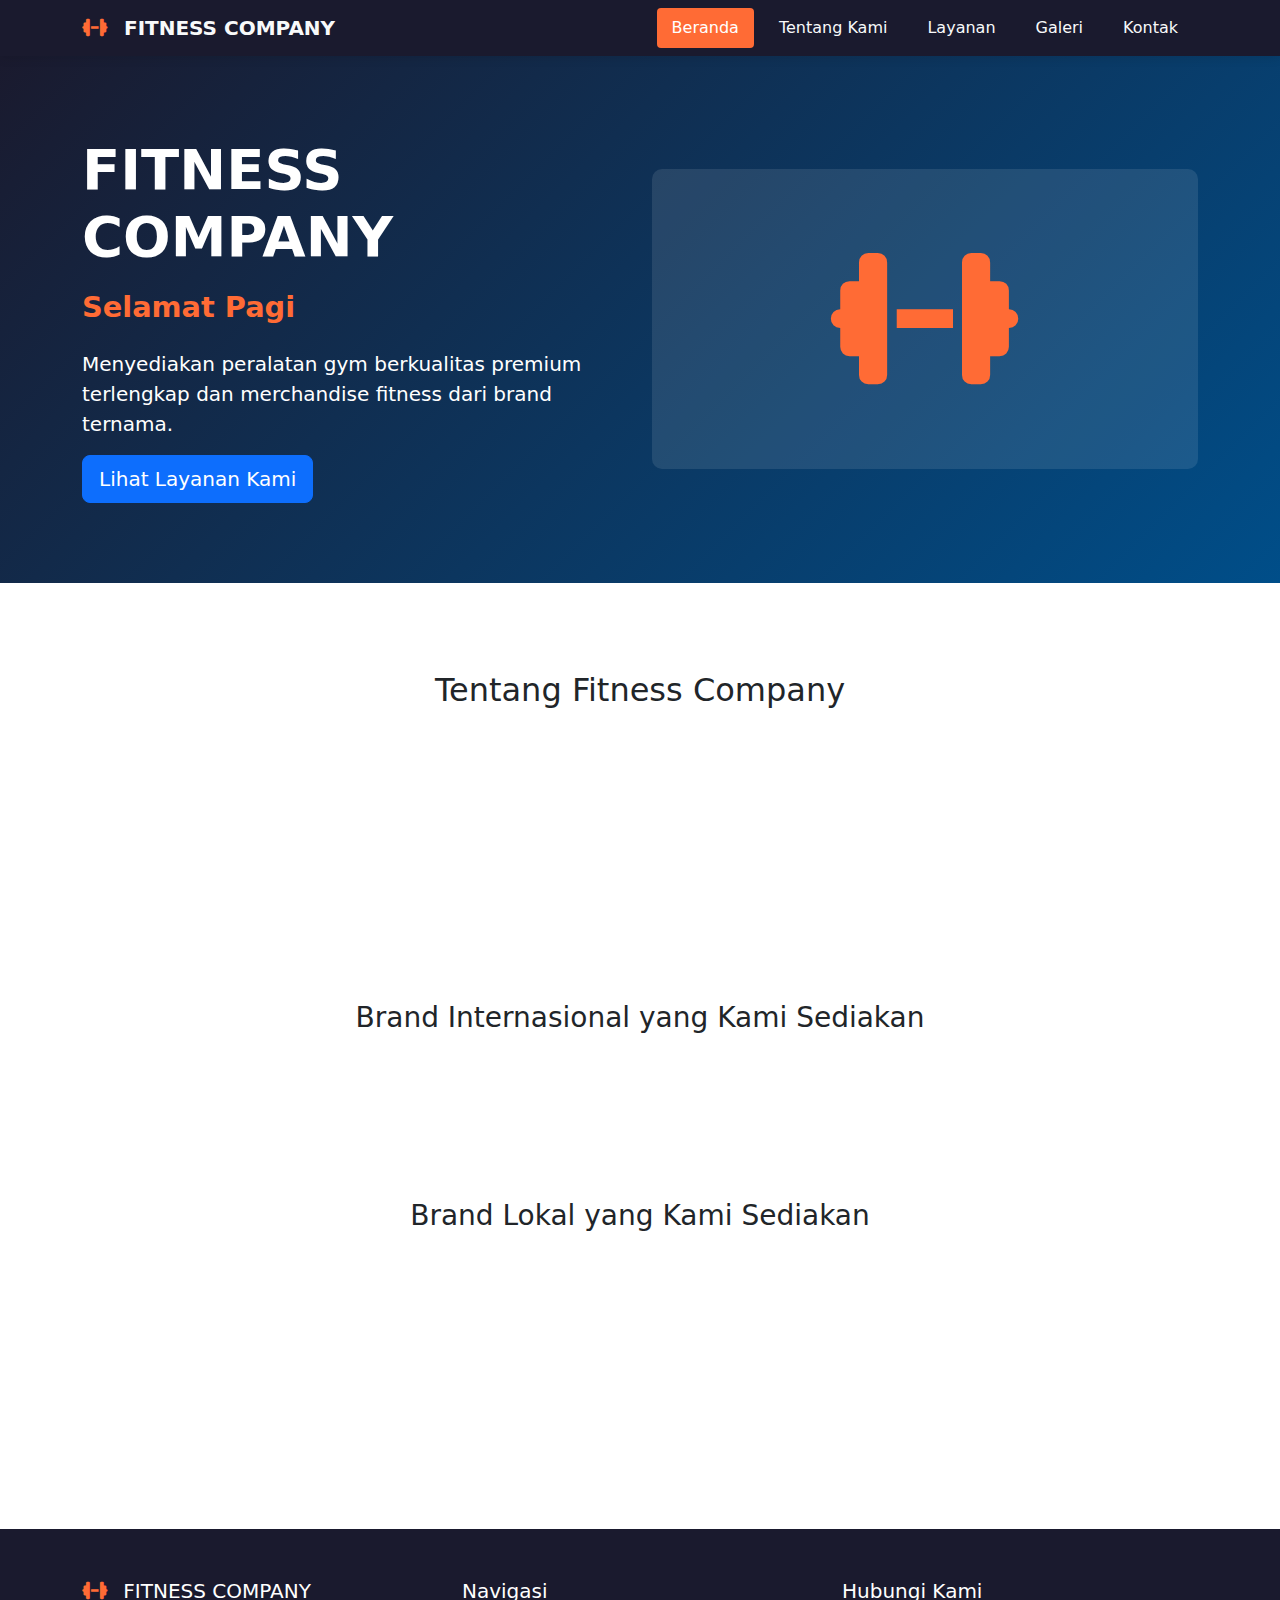
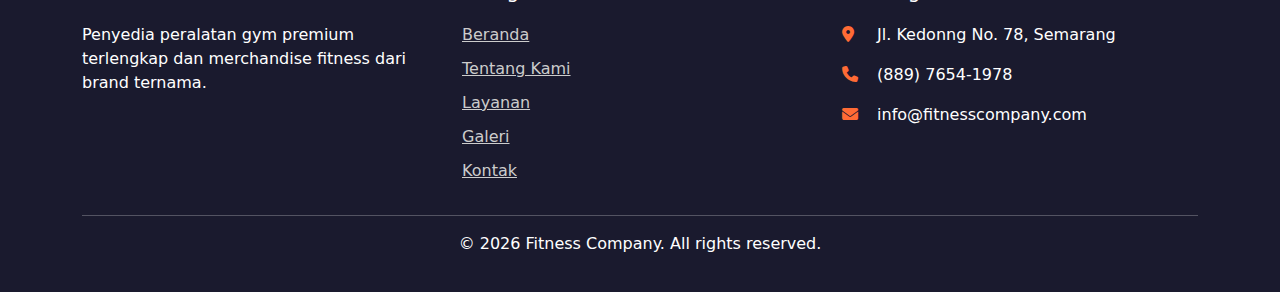
<file: index.html>
<!DOCTYPE html>
<html lang="id">
<head>
    <meta charset="UTF-8">
    <meta name="viewport" content="width=device-width, initial-scale=1.0">
    <title>Fitness Company - Home</title>
    <link rel="stylesheet" href="style.css">
    <link rel="stylesheet" href="responsive.css">
    <link rel="stylesheet" href="https://cdnjs.cloudflare.com/ajax/libs/font-awesome/6.4.0/css/all.min.css">
    <link href="https://cdn.jsdelivr.net/npm/bootstrap@5.3.0/dist/css/bootstrap.min.css" rel="stylesheet">
</head>
<body>
    <!-- Header & Navigation -->
    <header>
        <nav class="navbar navbar-expand-lg navbar-dark">
            <div class="container">
                <a class="navbar-brand" href="index.html">
                    <i class="fas fa-dumbbell"></i> FITNESS COMPANY
                </a>
                <button class="navbar-toggler" type="button" data-bs-tgle="collapse" data-bs-target="#navbarNav">
                    <span class="navbar-toggler-icon"></span>
                </button>
                <div class="collapse navbar-collapse" id="navbarNav">
                    <ul class="navbar-nav ms-auto">
                        <li class="nav-item">
                            <a class="nav-link active" href="index.html">Beranda</a>
                        </li>
                        <li class="nav-item">
                            <a class="nav-link" href="about.html">Tentang Kami</a>
                        </li>
                        <li class="nav-item">
                            <a class="nav-link" href="services.html">Layanan</a>
                        </li>
                        <li class="nav-item">
                            <a class="nav-link" href="gallery.html">Galeri</a>
                        </li>
                        <li class="nav-item">
                            <a class="nav-link" href="contact.html">Kontak</a>
                        </li>
                    </ul>
                </div>
            </div>
        </nav>
    </header>

    <!-- Hero Section -->
    <section class="hero">
        <div class="container">
            <div class="row align-items-center">
                <div class="col-lg-6">
                    <h1 class="display-4 fw-bold">FITNESS COMPANY</h1>
                    <h2 id="greeting" class="mb-4">Selamat Datang</h2>
                    <p class="lead">Menyediakan peralatan gym berkualitas premium terlengkap dan merchandise fitness dari brand ternama.</p>
                    <a href="services.html" class="btn btn-primary btn-lg">Lihat Layanan Kami</a>
                </div>
                <div class="col-lg-6">
                    <div class="hero-image">
                        <i class="fas fa-dumbbell"></i>
                    </div>
                </div>
            </div>
        </div>
    </section>

    <!-- Main Content -->
    <main class="container my-5">
        <section class="intro-section">
            <h2 class="text-center mb-5">Tentang Fitness Company</h2>
            <div class="row">
                <div class="col-md-6">
                    <div class="card mb-4">
                        <div class="card-body">
                            <h3 class="card-title"><i class="fas fa-cogs"></i> Peralatan Gym Lengkap</h3>
                            <p class="card-text">Fitness Company adalah perusahaan fitness yang menyediakan alat-alat gym proper dengan kualitas premium dan lengkap, mulai dari machine, dumbell up to 120kg, treadmill, stair climber, stationary bike/spinning bike, dan masih banyak lagi.</p>
                        </div>
                    </div>
                </div>
                <div class="col-md-6">
                    <div class="card mb-4">
                        <div class="card-body">
                            <h3 class="card-title"><i class="fas fa-tshirt"></i> Merchandise Gym Premium</h3>
                            <p class="card-text">Di Fitness Company juga tersedia merch gym, seperti compression shirt/short, t-shirt, hoodie, beberapa sepatu, dan beberapa keperluan fashion gym lainnya. Semua produk kami berasal dari brand ternama.</p>
                        </div>
                    </div>
                </div>
            </div>
        </section>

        <!-- Brands Section -->
        <section class="brands-section my-5">
            <h3 class="text-center mb-4">Brand Internasional yang Kami Sediakan</h3>
            <div class="row text-center">
                <div class="col-md-4 mb-3">
                    <div class="brand-card">
                        <h4>Gym Shark</h4>
                    </div>
                </div>
                <div class="col-md-4 mb-3">
                    <div class="brand-card">
                        <h4>Breath Divinity</h4>
                    </div>
                </div>
                <div class="col-md-4 mb-3">
                    <div class="brand-card">
                        <h4>Youngla</h4>
                    </div>
                </div>
            </div>
            
            <h3 class="text-center mb-4 mt-5">Brand Lokal yang Kami Sediakan</h3>
            <div class="row text-center">
                <div class="col-md-3 col-6 mb-3">
                    <div class="brand-card local">
                        <h5>Whittaker</h5>
                    </div>
                </div>
                <div class="col-md-3 col-6 mb-3">
                    <div class="brand-card local">
                        <h5>Lockerwear</h5>
                    </div>
                </div>
                <div class="col-md-3 col-6 mb-3">
                    <div class="brand-card local">
                        <h5>Flexzone</h5>
                    </div>
                </div>
                <div class="col-md-3 col-6 mb-3">
                    <div class="brand-card local">
                        <h5>Neveres</h5>
                    </div>
                </div>
                <div class="col-md-3 col-6 mb-3">
                    <div class="brand-card local">
                        <h5>Duraking</h5>
                    </div>
                </div>
            </div>
        </section>
    </main>

    <!-- Footer -->
    <footer class="footer mt-auto">
        <div class="container">
            <div class="row">
                <div class="col-md-4">
                    <h5><i class="fas fa-dumbbell"></i> FITNESS COMPANY</h5>
                    <p>Penyedia peralatan gym premium terlengkap dan merchandise fitness dari brand ternama.</p>
                </div>
                <div class="col-md-4">
                    <h5>Navigasi</h5>
                    <ul class="footer-nav">
                        <li><a href="index.html">Beranda</a></li>
                        <li><a href="about.html">Tentang Kami</a></li>
                        <li><a href="services.html">Layanan</a></li>
                        <li><a href="gallery.html">Galeri</a></li>
                        <li><a href="contact.html">Kontak</a></li>
                    </ul>
                </div>
                <div class="col-md-4">
                    <h5>Hubungi Kami</h5>
                    <p><i class="fas fa-map-marker-alt"></i> Jl. Kedonng No. 78, Semarang</p>
                    <p><i class="fas fa-phone"></i> (889) 7654-1978</p>
                    <p><i class="fas fa-envelope"></i> info@fitnesscompany.com</p>
                </div>
            </div>
            <hr>
            <div class="text-center">
                <p>&copy; 2026 Fitness Company. All rights reserved.</p>
            </div>
        </div>
    </footer>

    <script src="https://cdn.jsdelivr.net/npm/bootstrap@5.3.0/dist/js/bootstrap.bundle.min.js"></script>
    <script src="greeting.js"></script>
    <script src="script.js"></script>
</body>
</html>
</file>
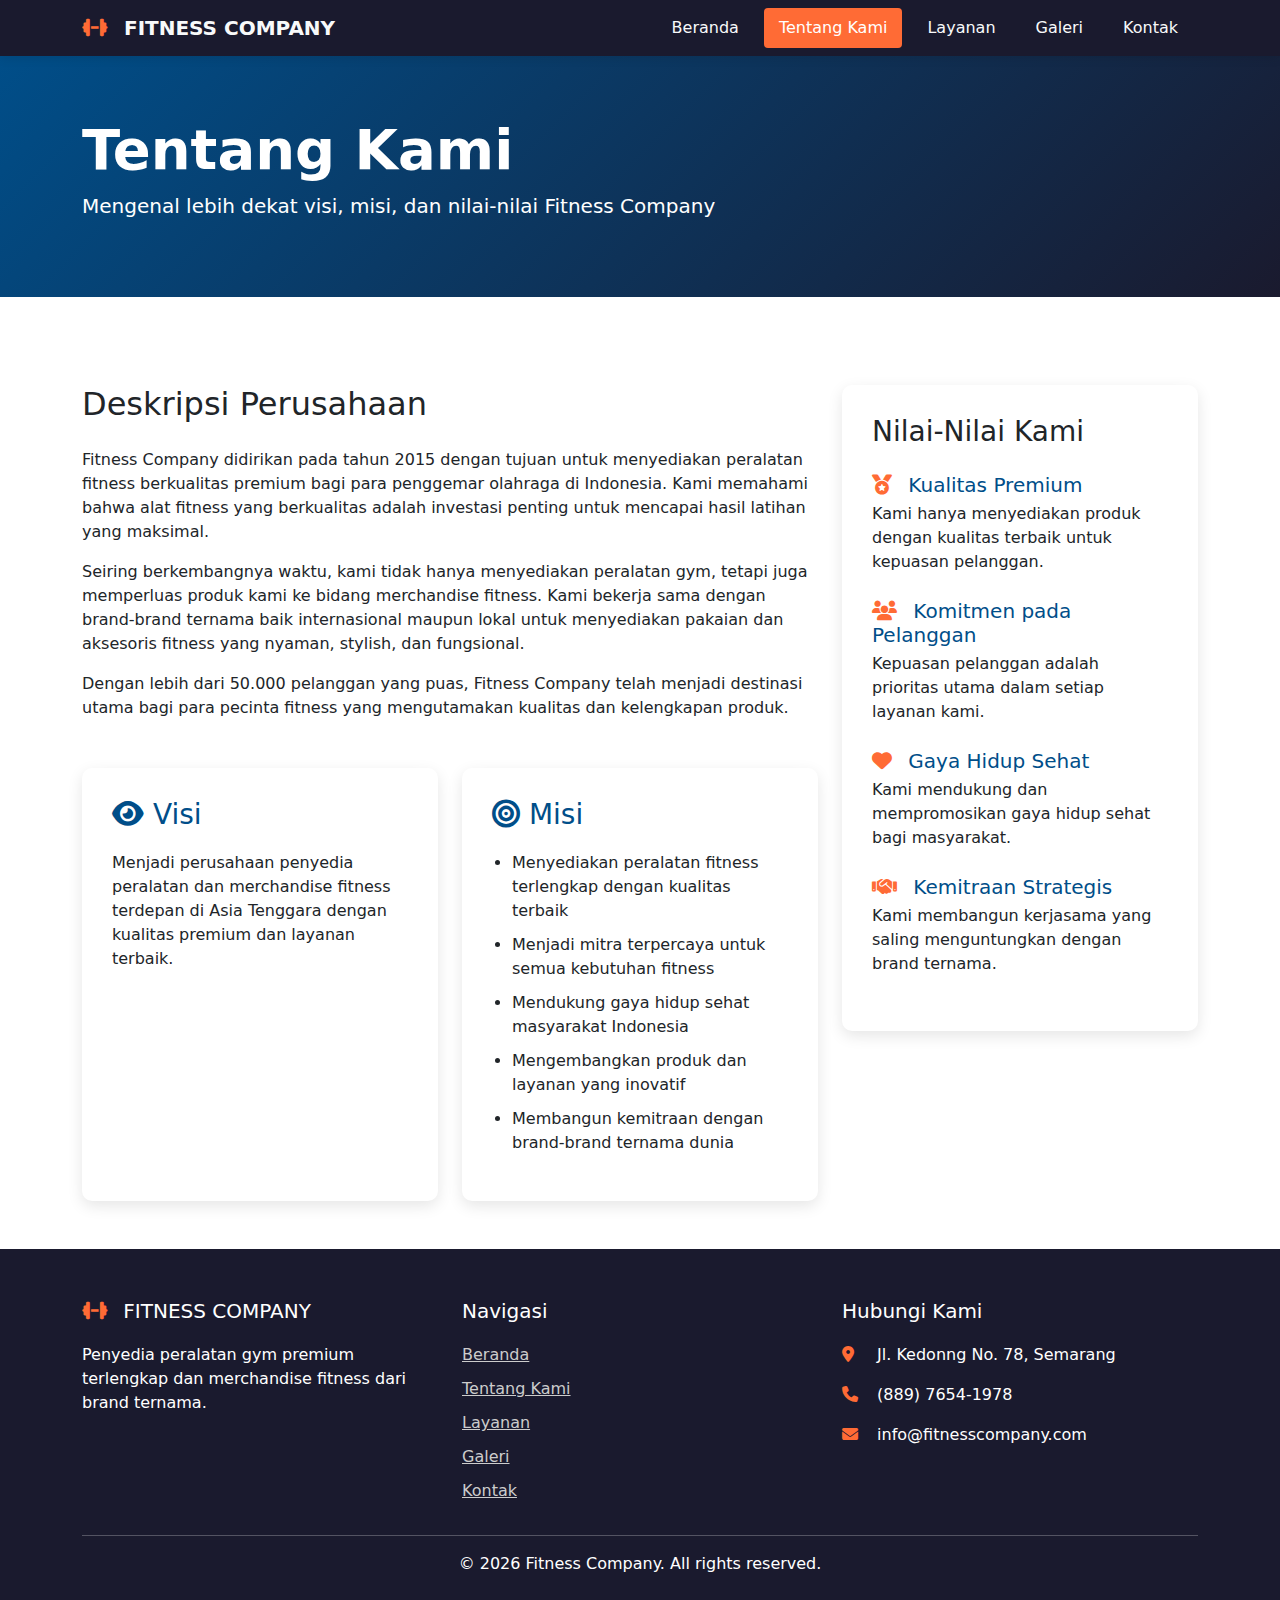
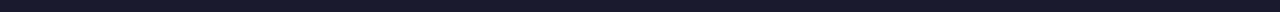
<file: about.html>
<!DOCTYPE html>
<html lang="id">
<head>
    <meta charset="UTF-8">
    <meta name="viewport" content="width=device-width, initial-scale=1.0">
    <title>Tentang Kami - Fitness Company</title>
    <link rel="stylesheet" href="style.css">
    <link rel="stylesheet" href="responsive.css">
    <link rel="stylesheet" href="https://cdnjs.cloudflare.com/ajax/libs/font-awesome/6.4.0/css/all.min.css">
    <link href="https://cdn.jsdelivr.net/npm/bootstrap@5.3.0/dist/css/bootstrap.min.css" rel="stylesheet">
</head>
<body>
    <!-- Header & Navigation -->
    <header>
        <nav class="navbar navbar-expand-lg navbar-dark">
            <div class="container">
                <a class="navbar-brand" href="index.html">
                    <i class="fas fa-dumbbell"></i> FITNESS COMPANY
                </a>
                <button class="navbar-toggler" type="button" data-bs-toggle="collapse" data-bs-target="#navbarNav">
                    <span class="navbar-toggler-icon"></span>
                </button>
                <div class="collapse navbar-collapse" id="navbarNav">
                    <ul class="navbar-nav ms-auto">
                        <li class="nav-item">
                            <a class="nav-link" href="index.html">Beranda</a>
                        </li>
                        <li class="nav-item">
                            <a class="nav-link active" href="about.html">Tentang Kami</a>
                        </li>
                        <li class="nav-item">
                            <a class="nav-link" href="services.html">Layanan</a>
                        </li>
                        <li class="nav-item">
                            <a class="nav-link" href="gallery.html">Galeri</a>
                        </li>
                        <li class="nav-item">
                            <a class="nav-link" href="contact.html">Kontak</a>
                        </li>
                    </ul>
                </div>
            </div>
        </nav>
    </header>

    <!-- Hero Section -->
    <section class="page-hero">
        <div class="container">
            <h1 class="display-4 fw-bold">Tentang Kami</h1>
            <p class="lead">Mengenal lebih dekat visi, misi, dan nilai-nilai Fitness Company</p>
        </div>
    </section>

    <!-- Main Content -->
    <main class="container my-5">
        <div class="row">
            <div class="col-lg-8">
                <h2 class="mb-4">Deskripsi Perusahaan</h2>
                <p>Fitness Company didirikan pada tahun 2015 dengan tujuan untuk menyediakan peralatan fitness berkualitas premium bagi para penggemar olahraga di Indonesia. Kami memahami bahwa alat fitness yang berkualitas adalah investasi penting untuk mencapai hasil latihan yang maksimal.</p>
                
                <p>Seiring berkembangnya waktu, kami tidak hanya menyediakan peralatan gym, tetapi juga memperluas produk kami ke bidang merchandise fitness. Kami bekerja sama dengan brand-brand ternama baik internasional maupun lokal untuk menyediakan pakaian dan aksesoris fitness yang nyaman, stylish, dan fungsional.</p>
                
                <p>Dengan lebih dari 50.000 pelanggan yang puas, Fitness Company telah menjadi destinasi utama bagi para pecinta fitness yang mengutamakan kualitas dan kelengkapan produk.</p>
                
                <div class="row mt-5">
                    <div class="col-md-6">
                        <div class="vision-card">
                            <h3><i class="fas fa-eye"></i> Visi</h3>
                            <p>Menjadi perusahaan penyedia peralatan dan merchandise fitness terdepan di Asia Tenggara dengan kualitas premium dan layanan terbaik.</p>
                        </div>
                    </div>
                    <div class="col-md-6">
                        <div class="mission-card">
                            <h3><i class="fas fa-bullseye"></i> Misi</h3>
                            <ul>
                                <li>Menyediakan peralatan fitness terlengkap dengan kualitas terbaik</li>
                                <li>Menjadi mitra terpercaya untuk semua kebutuhan fitness</li>
                                <li>Mendukung gaya hidup sehat masyarakat Indonesia</li>
                                <li>Mengembangkan produk dan layanan yang inovatif</li>
                                <li>Membangun kemitraan dengan brand-brand ternama dunia</li>
                            </ul>
                        </div>
                    </div>
                </div>
            </div>
            <div class="col-lg-4">
                <div class="about-sidebar">
                    <h3 class="mb-4">Nilai-Nilai Kami</h3>
                    <div class="value-item">
                        <h5><i class="fas fa-medal"></i> Kualitas Premium</h5>
                        <p>Kami hanya menyediakan produk dengan kualitas terbaik untuk kepuasan pelanggan.</p>
                    </div>
                    <div class="value-item">
                        <h5><i class="fas fa-users"></i> Komitmen pada Pelanggan</h5>
                        <p>Kepuasan pelanggan adalah prioritas utama dalam setiap layanan kami.</p>
                    </div>
                    <div class="value-item">
                        <h5><i class="fas fa-heart"></i> Gaya Hidup Sehat</h5>
                        <p>Kami mendukung dan mempromosikan gaya hidup sehat bagi masyarakat.</p>
                    </div>
                    <div class="value-item">
                        <h5><i class="fas fa-handshake"></i> Kemitraan Strategis</h5>
                        <p>Kami membangun kerjasama yang saling menguntungkan dengan brand ternama.</p>
                    </div>
                </div>
            </div>
        </div>
    </main>

    <!-- Footer -->
    <footer class="footer mt-auto">
        <div class="container">
            <div class="row">
                <div class="col-md-4">
                    <h5><i class="fas fa-dumbbell"></i> FITNESS COMPANY</h5>
                    <p>Penyedia peralatan gym premium terlengkap dan merchandise fitness dari brand ternama.</p>
                </div>
                <div class="col-md-4">
                    <h5>Navigasi</h5>
                    <ul class="footer-nav">
                        <li><a href="index.html">Beranda</a></li>
                        <li><a href="about.html">Tentang Kami</a></li>
                        <li><a href="services.html">Layanan</a></li>
                        <li><a href="gallery.html">Galeri</a></li>
                        <li><a href="contact.html">Kontak</a></li>
                    </ul>
                </div>
                <div class="col-md-4">
                    <h5>Hubungi Kami</h5>
                    <p><i class="fas fa-map-marker-alt"></i> Jl. Kedonng No. 78, Semarang</p>
                    <p><i class="fas fa-phone"></i> (889) 7654-1978</p>
                    <p><i class="fas fa-envelope"></i> info@fitnesscompany.com</p>
                </div>
            </div>
            <hr>
            <div class="text-center">
                <p>&copy; 2026 Fitness Company. All rights reserved.</p>
            </div>
        </div>
    </footer>

    <script src="https://cdn.jsdelivr.net/npm/bootstrap@5.3.0/dist/js/bootstrap.bundle.min.js"></script>
    <script src="script.js"></script>
</body>
</html>
</file>
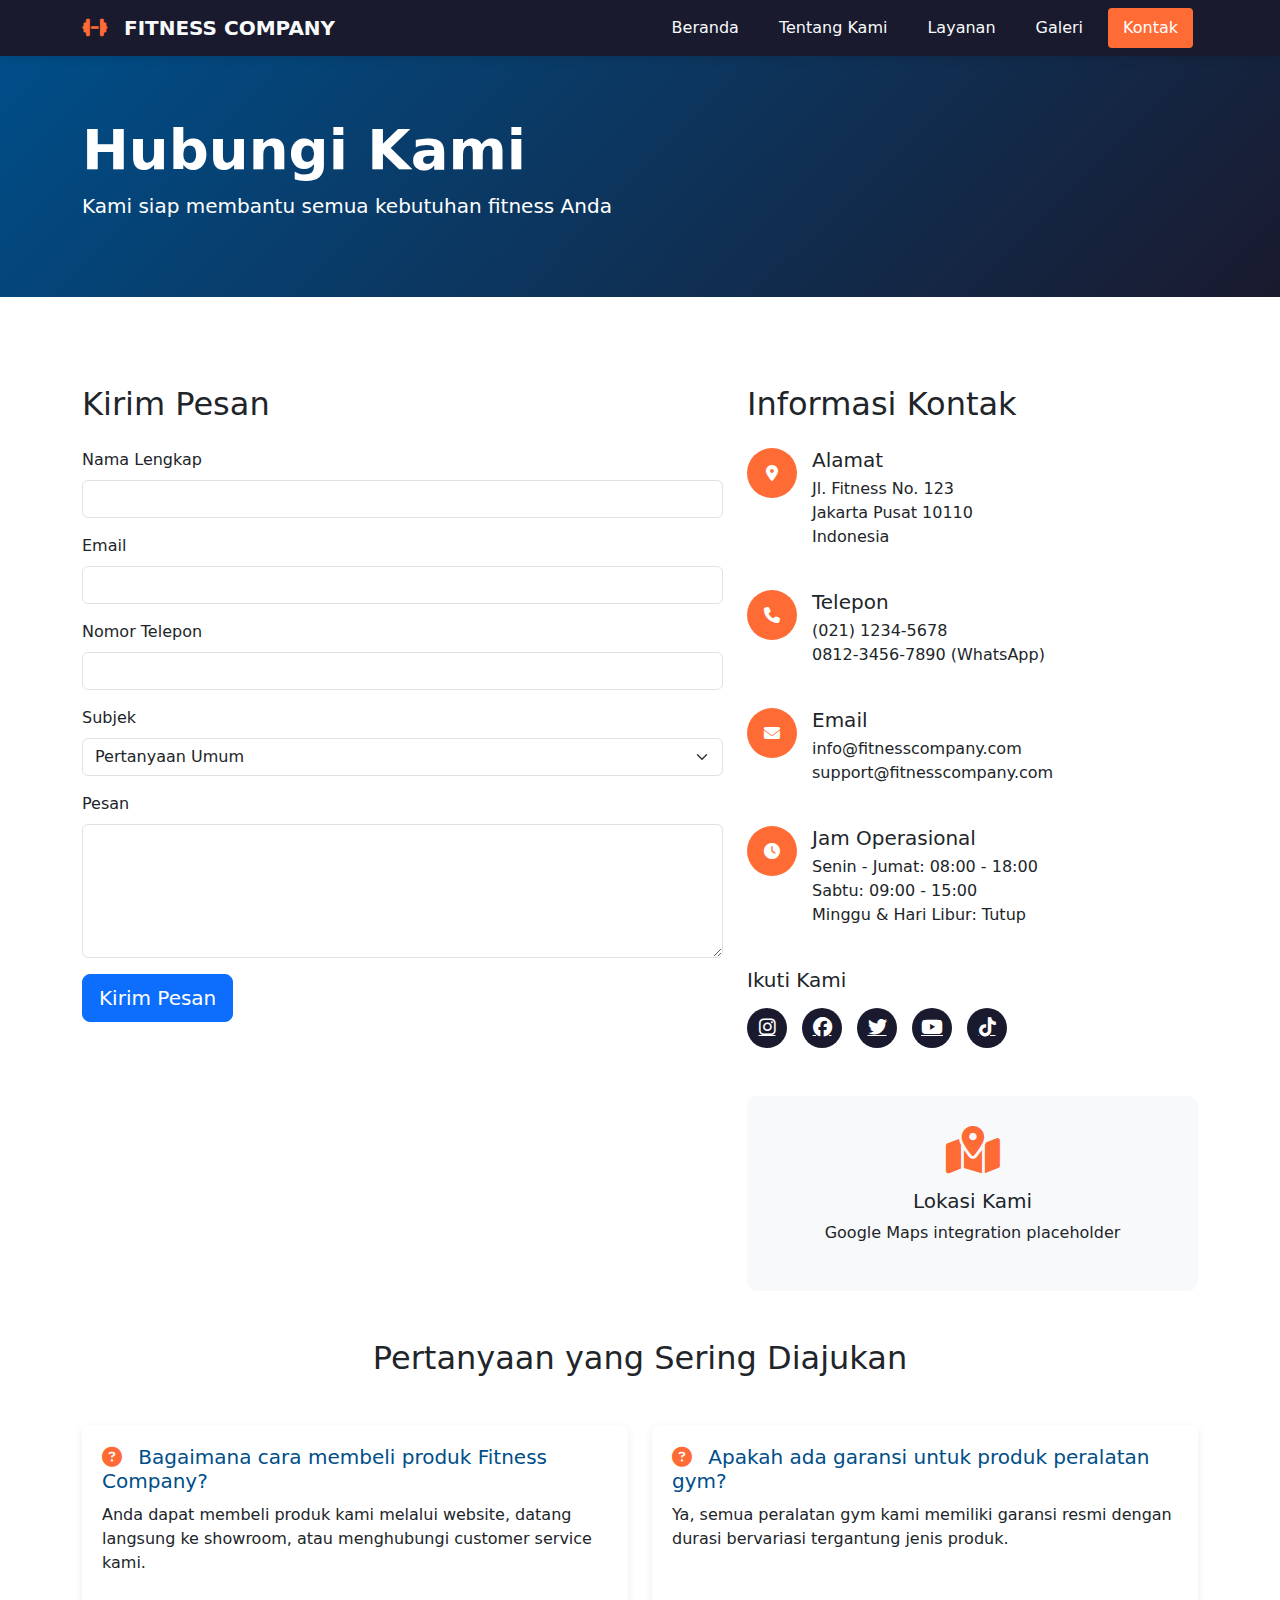
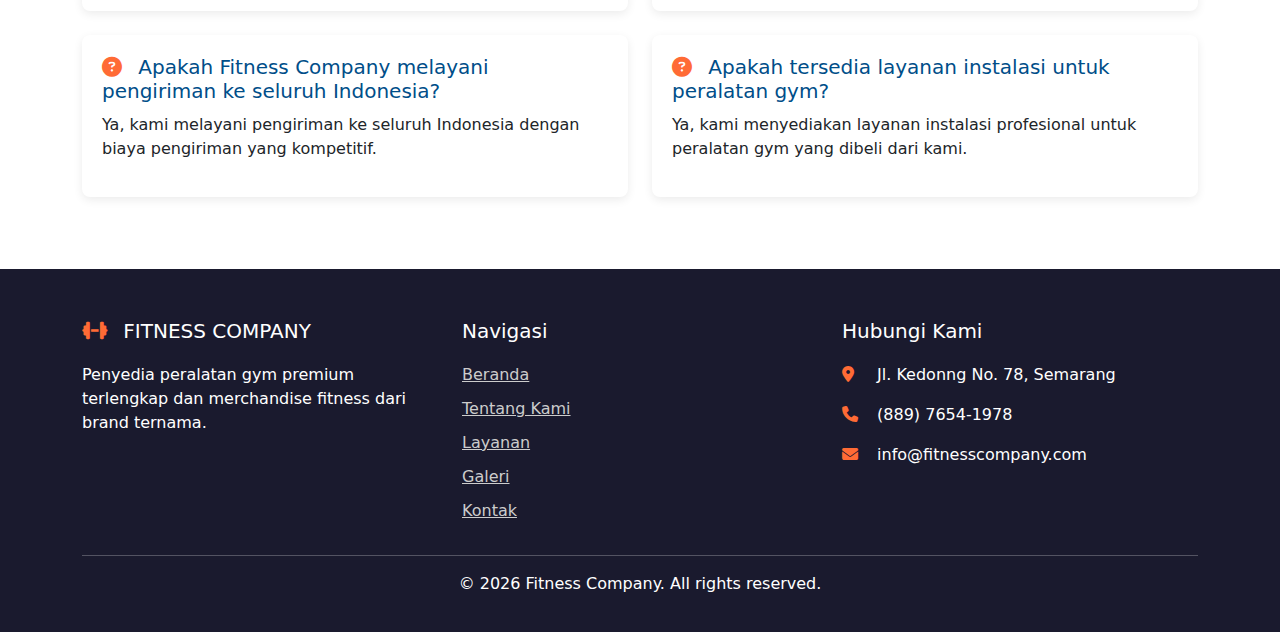
<file: contact.html>
<!DOCTYPE html>
<html lang="id">
<head>
    <meta charset="UTF-8">
    <meta name="viewport" content="width=device-width, initial-scale=1.0">
    <title>Kontak - Fitness Company</title>
    <link rel="stylesheet" href="style.css">
    <link rel="stylesheet" href="responsive.css">
    <link rel="stylesheet" href="https://cdnjs.cloudflare.com/ajax/libs/font-awesome/6.4.0/css/all.min.css">
    <link href="https://cdn.jsdelivr.net/npm/bootstrap@5.3.0/dist/css/bootstrap.min.css" rel="stylesheet">
</head>
<body>
    <!-- Header & Navigation -->
    <header>
        <nav class="navbar navbar-expand-lg navbar-dark">
            <div class="container">
                <a class="navbar-brand" href="index.html">
                    <i class="fas fa-dumbbell"></i> FITNESS COMPANY
                </a>
                <button class="navbar-toggler" type="button" data-bs-toggle="collapse" data-bs-target="#navbarNav">
                    <span class="navbar-toggler-icon"></span>
                </button>
                <div class="collapse navbar-collapse" id="navbarNav">
                    <ul class="navbar-nav ms-auto">
                        <li class="nav-item">
                            <a class="nav-link" href="index.html">Beranda</a>
                        </li>
                        <li class="nav-item">
                            <a class="nav-link" href="about.html">Tentang Kami</a>
                        </li>
                        <li class="nav-item">
                            <a class="nav-link" href="services.html">Layanan</a>
                        </li>
                        <li class="nav-item">
                            <a class="nav-link" href="gallery.html">Galeri</a>
                        </li>
                        <li class="nav-item">
                            <a class="nav-link active" href="contact.html">Kontak</a>
                        </li>
                    </ul>
                </div>
            </div>
        </nav>
    </header>

    <!-- Hero Section -->
    <section class="page-hero">
        <div class="container">
            <h1 class="display-4 fw-bold">Hubungi Kami</h1>
            <p class="lead">Kami siap membantu semua kebutuhan fitness Anda</p>
        </div>
    </section>

    <!-- Main Content -->
    <main class="container my-5">
        <div class="row">
            <!-- Contact Form -->
            <div class="col-lg-7 mb-5">
                <h2 class="mb-4">Kirim Pesan</h2>
                <form id="contactForm">
                    <div class="mb-3">
                        <label for="name" class="form-label">Nama Lengkap</label>
                        <input type="text" class="form-control" id="name" required>
                    </div>
                    <div class="mb-3">
                        <label for="email" class="form-label">Email</label>
                        <input type="email" class="form-control" id="email" required>
                    </div>
                    <div class="mb-3">
                        <label for="phone" class="form-label">Nomor Telepon</label>
                        <input type="tel" class="form-control" id="phone">
                    </div>
                    <div class="mb-3">
                        <label for="subject" class="form-label">Subjek</label>
                        <select class="form-select" id="subject">
                            <option value="general">Pertanyaan Umum</option>
                            <option value="product">Informasi Produk</option>
                            <option value="order">Status Pesanan</option>
                            <option value="service">Layanan Purna Jual</option>
                            <option value="partnership">Kemitraan</option>
                        </select>
                    </div>
                    <div class="mb-3">
                        <label for="message" class="form-label">Pesan</label>
                        <textarea class="form-control" id="message" rows="5" required></textarea>
                    </div>
                    <button type="submit" class="btn btn-primary btn-lg">Kirim Pesan</button>
                </form>
                <div id="formMessage" class="mt-3" style="display: none;"></div>
            </div>
            
            <!-- Contact Information -->
            <div class="col-lg-5">
                <h2 class="mb-4">Informasi Kontak</h2>
                
                <div class="contact-info mb-4">
                    <div class="contact-item">
                        <div class="contact-icon">
                            <i class="fas fa-map-marker-alt"></i>
                        </div>
                        <div class="contact-details">
                            <h5>Alamat</h5>
                            <p>Jl. Fitness No. 123<br>Jakarta Pusat 10110<br>Indonesia</p>
                        </div>
                    </div>
                    
                    <div class="contact-item">
                        <div class="contact-icon">
                            <i class="fas fa-phone"></i>
                        </div>
                        <div class="contact-details">
                            <h5>Telepon</h5>
                            <p>(021) 1234-5678<br>0812-3456-7890 (WhatsApp)</p>
                        </div>
                    </div>
                    
                    <div class="contact-item">
                        <div class="contact-icon">
                            <i class="fas fa-envelope"></i>
                        </div>
                        <div class="contact-details">
                            <h5>Email</h5>
                            <p>info@fitnesscompany.com<br>support@fitnesscompany.com</p>
                        </div>
                    </div>
                    
                    <div class="contact-item">
                        <div class="contact-icon">
                            <i class="fas fa-clock"></i>
                        </div>
                        <div class="contact-details">
                            <h5>Jam Operasional</h5>
                            <p>Senin - Jumat: 08:00 - 18:00<br>Sabtu: 09:00 - 15:00<br>Minggu & Hari Libur: Tutup</p>
                        </div>
                    </div>
                </div>
                
                <!-- Social Media -->
                <div class="social-media mb-5">
                    <h5 class="mb-3">Ikuti Kami</h5>
                    <div class="social-icons">
                        <a href="#" class="social-icon"><i class="fab fa-instagram"></i></a>
                        <a href="#" class="social-icon"><i class="fab fa-facebook"></i></a>
                        <a href="#" class="social-icon"><i class="fab fa-twitter"></i></a>
                        <a href="#" class="social-icon"><i class="fab fa-youtube"></i></a>
                        <a href="#" class="social-icon"><i class="fab fa-tiktok"></i></a>
                    </div>
                </div>
                
                <!-- Map Placeholder -->
                <div class="map-placeholder">
                    <div class="map-content">
                        <i class="fas fa-map-marked-alt"></i>
                        <h5>Lokasi Kami</h5>
                        <p>Google Maps integration placeholder</p>
                    </div>
                </div>
            </div>
        </div>
        
        <!-- FAQ Section -->
        <section class="faq-section mt-5">
            <h2 class="text-center mb-5">Pertanyaan yang Sering Diajukan</h2>
            <div class="row">
                <div class="col-md-6 mb-4">
                    <div class="faq-item">
                        <h5><i class="fas fa-question-circle"></i> Bagaimana cara membeli produk Fitness Company?</h5>
                        <p>Anda dapat membeli produk kami melalui website, datang langsung ke showroom, atau menghubungi customer service kami.</p>
                    </div>
                </div>
                <div class="col-md-6 mb-4">
                    <div class="faq-item">
                        <h5><i class="fas fa-question-circle"></i> Apakah ada garansi untuk produk peralatan gym?</h5>
                        <p>Ya, semua peralatan gym kami memiliki garansi resmi dengan durasi bervariasi tergantung jenis produk.</p>
                    </div>
                </div>
                <div class="col-md-6 mb-4">
                    <div class="faq-item">
                        <h5><i class="fas fa-question-circle"></i> Apakah Fitness Company melayani pengiriman ke seluruh Indonesia?</h5>
                        <p>Ya, kami melayani pengiriman ke seluruh Indonesia dengan biaya pengiriman yang kompetitif.</p>
                    </div>
                </div>
                <div class="col-md-6 mb-4">
                    <div class="faq-item">
                        <h5><i class="fas fa-question-circle"></i> Apakah tersedia layanan instalasi untuk peralatan gym?</h5>
                        <p>Ya, kami menyediakan layanan instalasi profesional untuk peralatan gym yang dibeli dari kami.</p>
                    </div>
                </div>
            </div>
        </section>
    </main>

    <!-- Footer -->
    <footer class="footer mt-auto">
        <div class="container">
            <div class="row">
                <div class="col-md-4">
                    <h5><i class="fas fa-dumbbell"></i> FITNESS COMPANY</h5>
                    <p>Penyedia peralatan gym premium terlengkap dan merchandise fitness dari brand ternama.</p>
                </div>
                <div class="col-md-4">
                    <h5>Navigasi</h5>
                    <ul class="footer-nav">
                        <li><a href="index.html">Beranda</a></li>
                        <li><a href="about.html">Tentang Kami</a></li>
                        <li><a href="services.html">Layanan</a></li>
                        <li><a href="gallery.html">Galeri</a></li>
                        <li><a href="contact.html">Kontak</a></li>
                    </ul>
                </div>
                <div class="col-md-4">
                    <h5>Hubungi Kami</h5>
                    <p><i class="fas fa-map-marker-alt"></i> Jl. Kedonng No. 78, Semarang</p>
                    <p><i class="fas fa-phone"></i> (889) 7654-1978</p>
                    <p><i class="fas fa-envelope"></i> info@fitnesscompany.com</p>
                </div>
            </div>
            <hr>
            <div class="text-center">
                <p>&copy; 2026 Fitness Company. All rights reserved.</p>
            </div>
        </div>
    </footer>

    <script src="https://cdn.jsdelivr.net/npm/bootstrap@5.3.0/dist/js/bootstrap.bundle.min.js"></script>
    <script src="script.js"></script>
    <script>
        // Contact Form Submission
        document.getElementById('contactForm').addEventListener('submit', function(e) {
            e.preventDefault();
            
            const name = document.getElementById('name').value;
            const messageDiv = document.getElementById('formMessage');
            
            messageDiv.style.display = 'block';
            messageDiv.className = 'alert alert-success mt-3';
            messageDiv.innerHTML = `<strong>Terima kasih ${name}!</strong> Pesan Anda telah berhasil dikirim. Tim kami akan menghubungi Anda dalam waktu 1-2 hari kerja.`;
            
            // Reset form
            document.getElementById('contactForm').reset();
            
            // Hide message after 5 seconds
            setTimeout(() => {
                messageDiv.style.display = 'none';
            }, 5000);
        });
    </script>
</body>
</html>
</file>
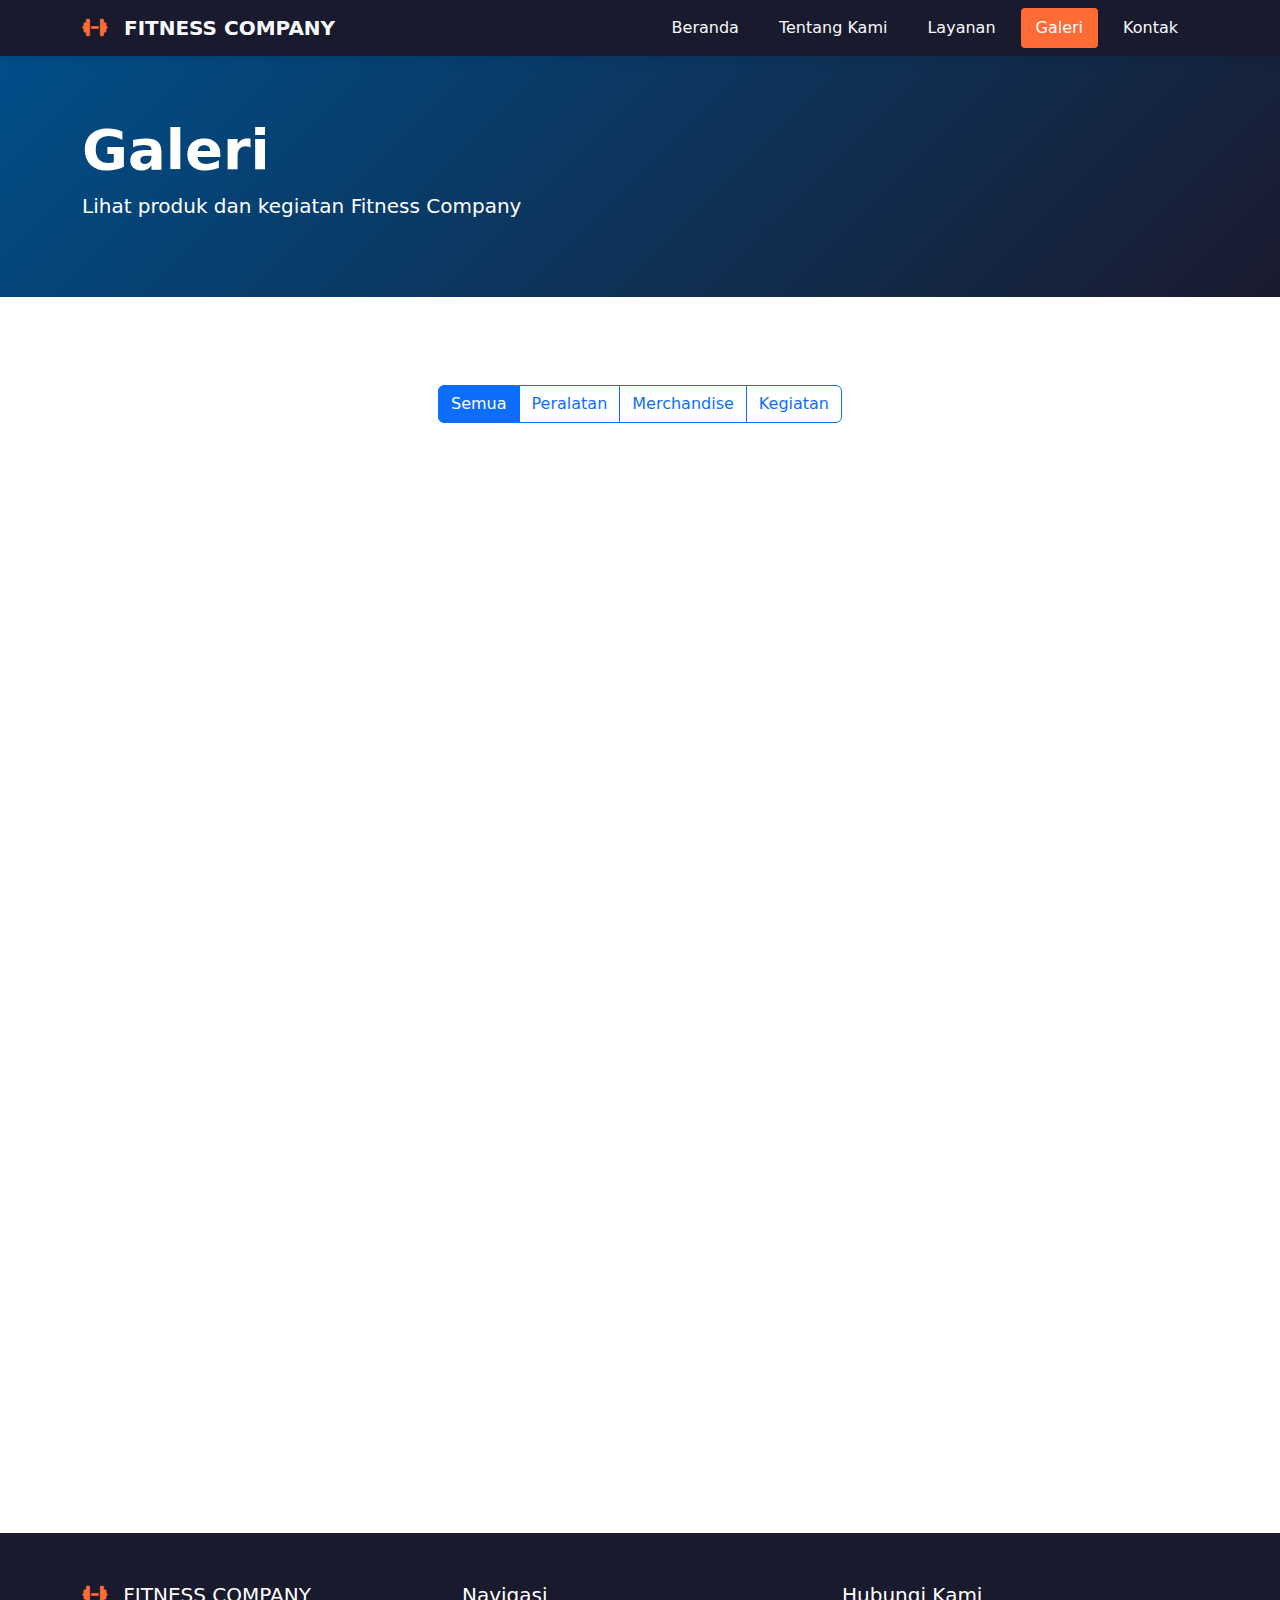
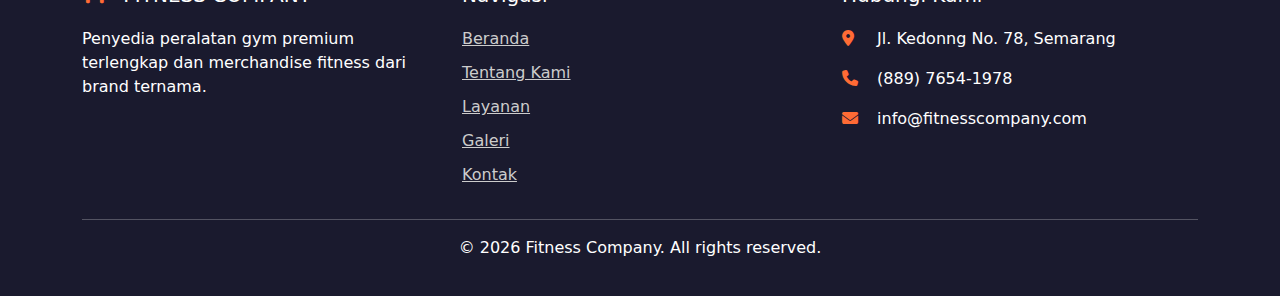
<file: gallery.html>
<!DOCTYPE html>
<html lang="id">
<head>
    <meta charset="UTF-8">
    <meta name="viewport" content="width=device-width, initial-scale=1.0">
    <title>Galeri - Fitness Company</title>
    <link rel="stylesheet" href="style.css">
    <link rel="stylesheet" href="responsive.css">
    <link rel="stylesheet" href="https://cdnjs.cloudflare.com/ajax/libs/font-awesome/6.4.0/css/all.min.css">
    <link href="https://cdn.jsdelivr.net/npm/bootstrap@5.3.0/dist/css/bootstrap.min.css" rel="stylesheet">
</head>
<body>
    <!-- Header & Navigation -->
    <header>
        <nav class="navbar navbar-expand-lg navbar-dark">
            <div class="container">
                <a class="navbar-brand" href="index.html">
                    <i class="fas fa-dumbbell"></i> FITNESS COMPANY
                </a>
                <button class="navbar-toggler" type="button" data-bs-toggle="collapse" data-bs-target="#navbarNav">
                    <span class="navbar-toggler-icon"></span>
                </button>
                <div class="collapse navbar-collapse" id="navbarNav">
                    <ul class="navbar-nav ms-auto">
                        <li class="nav-item">
                            <a class="nav-link" href="index.html">Beranda</a>
                        </li>
                        <li class="nav-item">
                            <a class="nav-link" href="about.html">Tentang Kami</a>
                        </li>
                        <li class="nav-item">
                            <a class="nav-link" href="services.html">Layanan</a>
                        </li>
                        <li class="nav-item">
                            <a class="nav-link active" href="gallery.html">Galeri</a>
                        </li>
                        <li class="nav-item">
                            <a class="nav-link" href="contact.html">Kontak</a>
                        </li>
                    </ul>
                </div>
            </div>
        </nav>
    </header>

    <!-- Hero Section -->
    <section class="page-hero">
        <div class="container">
            <h1 class="display-4 fw-bold">Galeri</h1>
            <p class="lead">Lihat produk dan kegiatan Fitness Company</p>
        </div>
    </section>

    <!-- Main Content -->
    <main class="container my-5">
        <!-- Filter Buttons -->
        <div class="text-center mb-5">
            <div class="btn-group" role="group">
                <button type="button" class="btn btn-outline-primary active" data-filter="all">Semua</button>
                <button type="button" class="btn btn-outline-primary" data-filter="equipment">Peralatan</button>
                <button type="button" class="btn btn-outline-primary" data-filter="merchandise">Merchandise</button>
                <button type="button" class="btn btn-outline-primary" data-filter="events">Kegiatan</button>
            </div>
        </div>

        <!-- Gallery Grid -->
        <div class="row gallery-grid">
            <!-- Equipment Items -->
            <div class="col-lg-4 col-md-6 mb-4 gallery-item" data-category="equipment">
                <div class="card gallery-card">
                    <div class="gallery-image equipment">
                        <i class="fas fa-dumbbell"></i>
                    </div>
                    <div class="card-body">
                        <h5 class="card-title">Dumbell Set</h5>
                        <p class="card-text">Dumbell premium dengan berat variatif dari 2kg hingga 120kg.</p>
                    </div>
                </div>
            </div>
            
            <div class="col-lg-4 col-md-6 mb-4 gallery-item" data-category="equipment">
                <div class="card gallery-card">
                    <div class="gallery-image equipment">
                        <i class="fas fa-running"></i>
                    </div>
                    <div class="card-body">
                        <h5 class="card-title">Treadmill Series</h5>
                        <p class="card-text">Treadmill dengan teknologi terkini dan fitur lengkap.</p>
                    </div>
                </div>
            </div>
            
            <div class="col-lg-4 col-md-6 mb-4 gallery-item" data-category="equipment">
                <div class="card gallery-card">
                    <div class="gallery-image equipment">
                        <i class="fas fa-bicycle"></i>
                    </div>
                    <div class="card-body">
                        <h5 class="card-title">Stationary Bikes</h5>
                        <p class="card-text">Sepeda statis untuk latihan cardio yang efektif.</p>
                    </div>
                </div>
            </div>
            
            <!-- Merchandise Items -->
            <div class="col-lg-4 col-md-6 mb-4 gallery-item" data-category="merchandise">
                <div class="card gallery-card">
                    <div class="gallery-image merchandise">
                        <i class="fas fa-tshirt"></i>
                    </div>
                    <div class="card-body">
                        <h5 class="card-title">Compression Wear</h5>
                        <p class="card-text">Pakaian kompresi dari brand ternama untuk performa optimal.</p>
                    </div>
                </div>
            </div>
            
            <div class="col-lg-4 col-md-6 mb-4 gallery-item" data-category="merchandise">
                <div class="card gallery-card">
                    <div class="gallery-image merchandise">
                        <i class="fas fa-hoodie"></i>
                    </div>
                    <div class="card-body">
                        <h5 class="card-title">Hoodie Collection</h5>
                        <p class="card-text">Hoodie dan jacket dengan bahan premium dan desain modern.</p>
                    </div>
                </div>
            </div>
            
            <div class="col-lg-4 col-md-6 mb-4 gallery-item" data-category="merchandise">
                <div class="card gallery-card">
                    <div class="gallery-image merchandise">
                        <i class="fas fa-shoe-prints"></i>
                    </div>
                    <div class="card-body">
                        <h5 class="card-title">Training Shoes</h5>
                        <p class="card-text">Sepatu khusus latihan dengan fitur stability dan cushioning.</p>
                    </div>
                </div>
            </div>
            
            <!-- Events Items -->
            <div class="col-lg-4 col-md-6 mb-4 gallery-item" data-category="events">
                <div class="card gallery-card">
                    <div class="gallery-image events">
                        <i class="fas fa-users"></i>
                    </div>
                    <div class="card-body">
                        <h5 class="card-title">Product Launch</h5>
                        <p class="card-text">Peluncuran produk terbaru Fitness Company 2023.</p>
                    </div>
                </div>
            </div>
            
            <div class="col-lg-4 col-md-6 mb-4 gallery-item" data-category="events">
                <div class="card gallery-card">
                    <div class="gallery-image events">
                        <i class="fas fa-dumbbell"></i>
                    </div>
                    <div class="card-body">
                        <h5 class="card-title">Fitness Expo</h5>
                        <p class="card-text">Partisipasi Fitness Company dalam pameran fitness nasional.</p>
                    </div>
                </div>
            </div>
            
            <div class="col-lg-4 col-md-6 mb-4 gallery-item" data-category="events">
                <div class="card gallery-card">
                    <div class="gallery-image events">
                        <i class="fas fa-trophy"></i>
                    </div>
                    <div class="card-body">
                        <h5 class="card-title">Brand Partnership</h5>
                        <p class="card-text">Penandatanganan kerjasama dengan brand internasional.</p>
                    </div>
                </div>
            </div>
        </div>
    </main>

    <!-- Footer -->
    <footer class="footer mt-auto">
        <div class="container">
            <div class="row">
                <div class="col-md-4">
                    <h5><i class="fas fa-dumbbell"></i> FITNESS COMPANY</h5>
                    <p>Penyedia peralatan gym premium terlengkap dan merchandise fitness dari brand ternama.</p>
                </div>
                <div class="col-md-4">
                    <h5>Navigasi</h5>
                    <ul class="footer-nav">
                        <li><a href="index.html">Beranda</a></li>
                        <li><a href="about.html">Tentang Kami</a></li>
                        <li><a href="services.html">Layanan</a></li>
                        <li><a href="gallery.html">Galeri</a></li>
                        <li><a href="contact.html">Kontak</a></li>
                    </ul>
                </div>
                <div class="col-md-4">
                    <h5>Hubungi Kami</h5>
                    <p><i class="fas fa-map-marker-alt"></i> Jl. Kedonng No. 78, Semarang</p>
                    <p><i class="fas fa-phone"></i> (889) 7654-1978</p>
                    <p><i class="fas fa-envelope"></i> info@fitnesscompany.com</p>
                </div>
            </div>
            <hr>
            <div class="text-center">
                <p>&copy; 2026 Fitness Company. All rights reserved.</p>
            </div>
        </div>
    </footer>

    <script src="https://cdn.jsdelivr.net/npm/bootstrap@5.3.0/dist/js/bootstrap.bundle.min.js"></script>
    <script src="script.js"></script>
    <script>
        // Gallery Filter Functionality
        document.addEventListener('DOMContentLoaded', function() {
            const filterButtons = document.querySelectorAll('[data-filter]');
            const galleryItems = document.querySelectorAll('.gallery-item');
            
            filterButtons.forEach(button => {
                button.addEventListener('click', function() {
                    // Remove active class from all buttons
                    filterButtons.forEach(btn => btn.classList.remove('active'));
                    // Add active class to clicked button
                    this.classList.add('active');
                    
                    const filterValue = this.getAttribute('data-filter');
                    
                    galleryItems.forEach(item => {
                        if (filterValue === 'all' || item.getAttribute('data-category') === filterValue) {
                            item.style.display = 'block';
                        } else {
                            item.style.display = 'none';
                        }
                    });
                });
            });
        });
    </script>
</body>
</html>
</file>
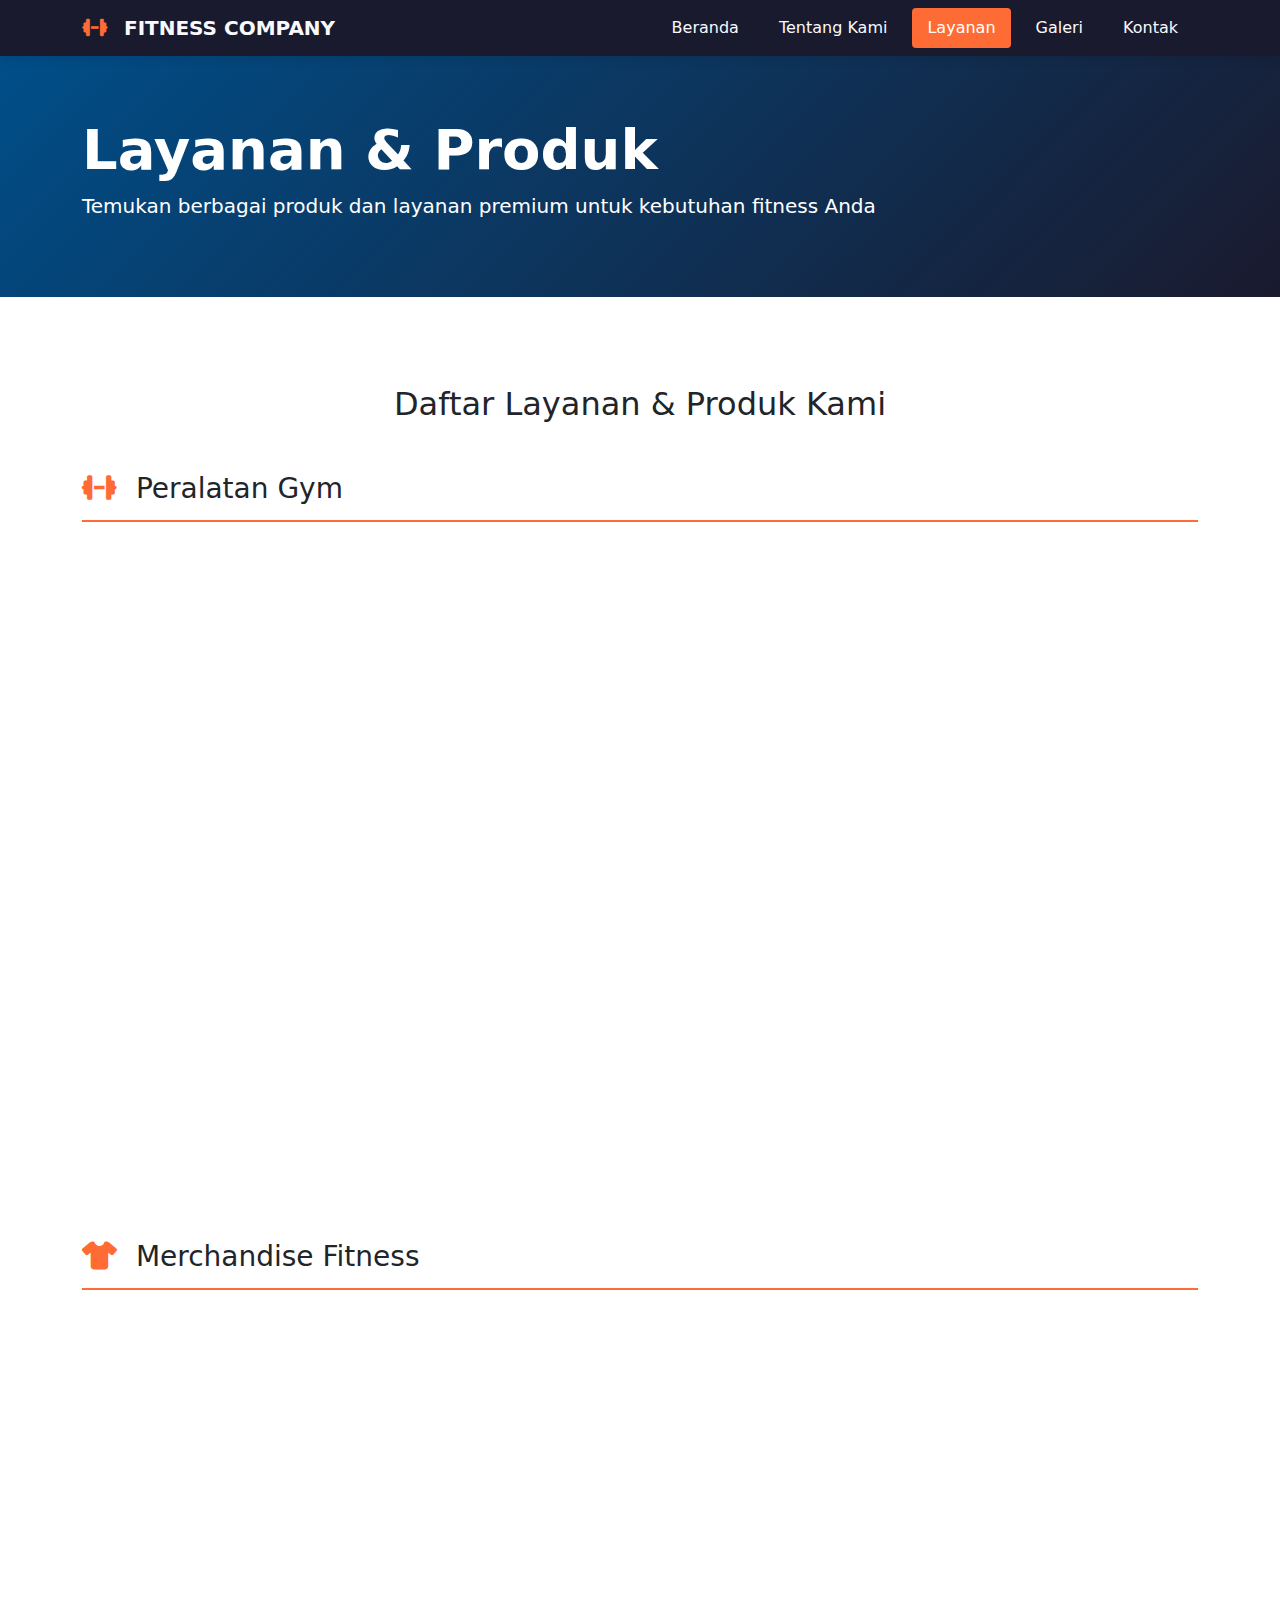
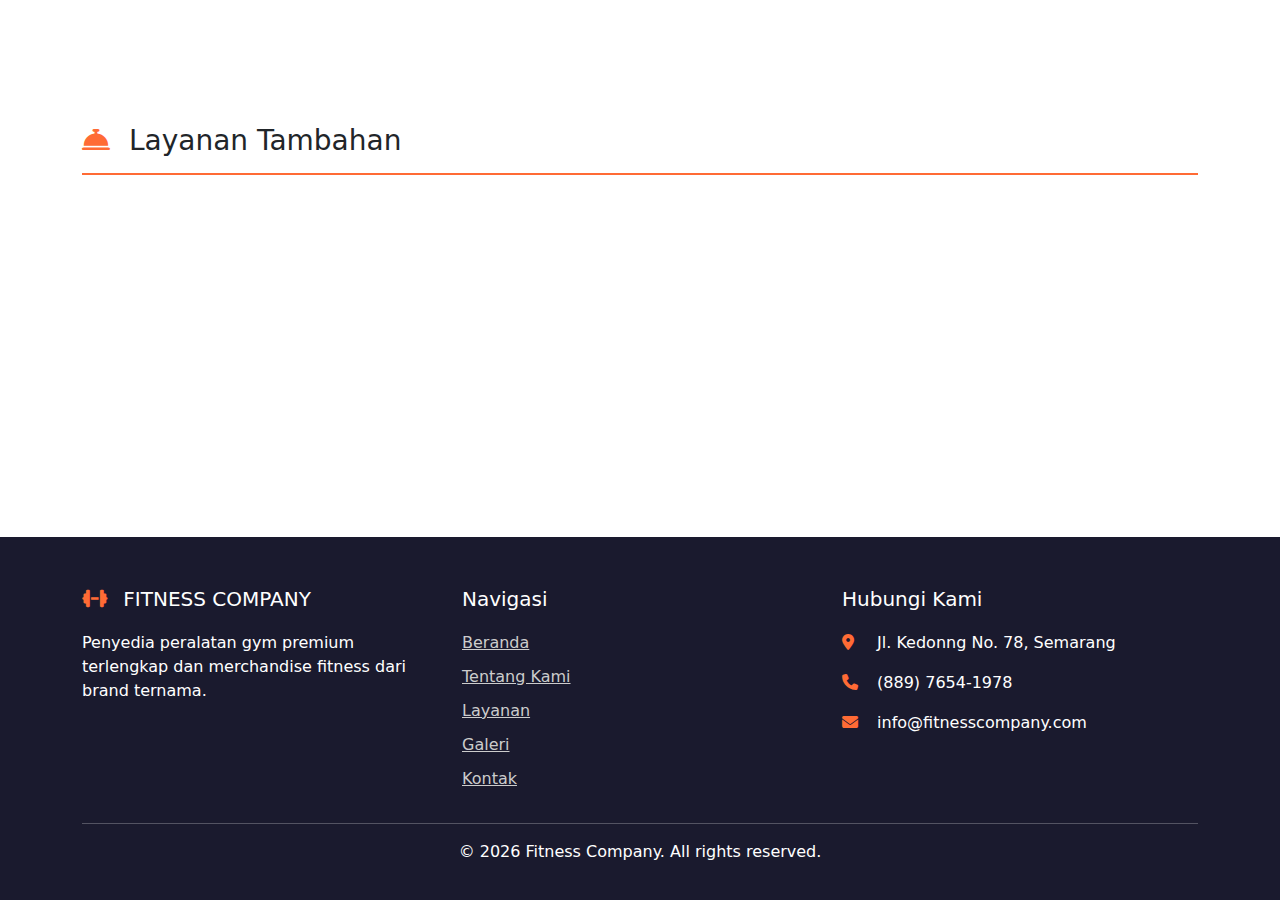
<file: services.html>
<!DOCTYPE html>
<html lang="id">
<head>
    <meta charset="UTF-8">
    <meta name="viewport" content="width=device-width, initial-scale=1.0">
    <title>Layanan - Fitness Company</title>
    <link rel="stylesheet" href="style.css">
    <link rel="stylesheet" href="responsive.css">
    <link rel="stylesheet" href="https://cdnjs.cloudflare.com/ajax/libs/font-awesome/6.4.0/css/all.min.css">
    <link href="https://cdn.jsdelivr.net/npm/bootstrap@5.3.0/dist/css/bootstrap.min.css" rel="stylesheet">
</head>
<body>
    <!-- Header & Navigation -->
    <header>
        <nav class="navbar navbar-expand-lg navbar-dark">
            <div class="container">
                <a class="navbar-brand" href="index.html">
                    <i class="fas fa-dumbbell"></i> FITNESS COMPANY
                </a>
                <button class="navbar-toggler" type="button" data-bs-toggle="collapse" data-bs-target="#navbarNav">
                    <span class="navbar-toggler-icon"></span>
                </button>
                <div class="collapse navbar-collapse" id="navbarNav">
                    <ul class="navbar-nav ms-auto">
                        <li class="nav-item">
                            <a class="nav-link" href="index.html">Beranda</a>
                        </li>
                        <li class="nav-item">
                            <a class="nav-link" href="about.html">Tentang Kami</a>
                        </li>
                        <li class="nav-item">
                            <a class="nav-link active" href="services.html">Layanan</a>
                        </li>
                        <li class="nav-item">
                            <a class="nav-link" href="gallery.html">Galeri</a>
                        </li>
                        <li class="nav-item">
                            <a class="nav-link" href="contact.html">Kontak</a>
                        </li>
                    </ul>
                </div>
            </div>
        </nav>
    </header>

    <!-- Hero Section -->
    <section class="page-hero">
        <div class="container">
            <h1 class="display-4 fw-bold">Layanan & Produk</h1>
            <p class="lead">Temukan berbagai produk dan layanan premium untuk kebutuhan fitness Anda</p>
        </div>
    </section>

    <!-- Main Content -->
    <main class="container my-5">
        <h2 class="text-center mb-5">Daftar Layanan & Produk Kami</h2>
        
        <!-- Equipment Section -->
        <section class="services-section mb-5">
            <h3 class="section-title"><i class="fas fa-dumbbell"></i> Peralatan Gym</h3>
            <div class="row">
                <div class="col-md-4 mb-4">
                    <div class="service-card">
                        <div class="service-icon">
                            <i class="fas fa-weight-hanging"></i>
                        </div>
                        <h4>Dumbell</h4>
                        <p>Dumbell berkualitas premium dengan berat mulai dari 2kg hingga 120kg. Terbuat dari bahan besi chrome dengan grip yang nyaman.</p>
                    </div>
                </div>
                <div class="col-md-4 mb-4">
                    <div class="service-card">
                        <div class="service-icon">
                            <i class="fas fa-running"></i>
                        </div>
                        <h4>Treadmill</h4>
                        <p>Treadmill dengan teknologi terkini, fitur kecepatan variatif, inclinasi otomatis, dan monitor detak jantung.</p>
                    </div>
                </div>
                <div class="col-md-4 mb-4">
                    <div class="service-card">
                        <div class="service-icon">
                            <i class="fas fa-bicycle"></i>
                        </div>
                        <h4>Stationary Bike</h4>
                        <p>Sepeda statis dengan resistance adjustable, monitor performa, dan desain ergonomis untuk kenyamanan maksimal.</p>
                    </div>
                </div>
                <div class="col-md-4 mb-4">
                    <div class="service-card">
                        <div class="service-icon">
                            <i class="fas fa-stairs"></i>
                        </div>
                        <h4>Stair Climber</h4>
                        <p>Alat latihan cardio yang efektif untuk membakar kalori dengan gerakan naik tangga yang low-impact.</p>
                    </div>
                </div>
                <div class="col-md-4 mb-4">
                    <div class="service-card">
                        <div class="service-icon">
                            <i class="fas fa-cogs"></i>
                        </div>
                        <h4>Gym Machines</h4>
                        <p>Berbagai mesin gym lengkap untuk melatih semua bagian tubuh dengan teknologi resistance yang variatif.</p>
                    </div>
                </div>
                <div class="col-md-4 mb-4">
                    <div class="service-card">
                        <div class="service-icon">
                            <i class="fas fa-dumbbell"></i>
                        </div>
                        <h4>Aksesoris Gym</h4>
                        <p>Matras, resistance bands, lifting straps, gloves, dan aksesoris pendukung latihan lainnya.</p>
                    </div>
                </div>
            </div>
        </section>

        <!-- Merchandise Section -->
        <section class="services-section mb-5">
            <h3 class="section-title"><i class="fas fa-tshirt"></i> Merchandise Fitness</h3>
            <div class="row">
                <div class="col-md-3 mb-4">
                    <div class="service-card">
                        <div class="service-icon">
                            <i class="fas fa-compress-alt"></i>
                        </div>
                        <h4>Compression Set</h4>
                        <p>Pakaian kompresi dari brand ternama untuk performa optimal dan pemulihan otot lebih cepat.</p>
                    </div>
                </div>
                <div class="col-md-3 mb-4">
                    <div class="service-card">
                        <div class="service-icon">
                            <i class="fas fa-tshirt"></i>
                        </div>
                        <h4>T-Shirt & Tank Top</h4>
                        <p>Kaian training berbahan breathable dengan desain stylish dari berbagai brand ternama.</p>
                    </div>
                </div>
                <div class="col-md-3 mb-4">
                    <div class="service-card">
                        <div class="service-icon">
                            <i class="fas fa-hoodie"></i>
                        </div>
                        <h4>Hoodie & Jacket</h4>
                        <p>Jaket dan hoodie untuk warming up atau casual wear dengan bahan premium dan desain modern.</p>
                    </div>
                </div>
                <div class="col-md-3 mb-4">
                    <div class="service-card">
                        <div class="service-icon">
                            <i class="fas fa-shoe-prints"></i>
                        </div>
                        <h4>Sepatu Training</h4>
                        <p>Sepatu khusus untuk latihan dengan fitur stability, cushioning, dan support yang optimal.</p>
                    </div>
                </div>
            </div>
        </section>

        <!-- Additional Services -->
        <section class="services-section">
            <h3 class="section-title"><i class="fas fa-concierge-bell"></i> Layanan Tambahan</h3>
            <div class="row">
                <div class="col-md-6 mb-4">
                    <div class="service-card">
                        <div class="service-icon">
                            <i class="fas fa-tools"></i>
                        </div>
                        <h4>Maintenance & Servis</h4>
                        <p>Layanan perawatan dan perbaikan untuk semua peralatan gym dengan teknisi bersertifikat.</p>
                    </div>
                </div>
                <div class="col-md-6 mb-4">
                    <div class="service-card">
                        <div class="service-icon">
                            <i class="fas fa-truck"></i>
                        </div>
                        <h4>Pengiriman & Instalasi</h4>
                        <p>Pengiriman ke seluruh Indonesia dengan layanan instalasi profesional untuk peralatan gym.</p>
                    </div>
                </div>
            </div>
        </section>
    </main>

    <!-- Footer -->
    <footer class="footer mt-auto">
        <div class="container">
            <div class="row">
                <div class="col-md-4">
                    <h5><i class="fas fa-dumbbell"></i> FITNESS COMPANY</h5>
                    <p>Penyedia peralatan gym premium terlengkap dan merchandise fitness dari brand ternama.</p>
                </div>
                <div class="col-md-4">
                    <h5>Navigasi</h5>
                    <ul class="footer-nav">
                        <li><a href="index.html">Beranda</a></li>
                        <li><a href="about.html">Tentang Kami</a></li>
                        <li><a href="services.html">Layanan</a></li>
                        <li><a href="gallery.html">Galeri</a></li>
                        <li><a href="contact.html">Kontak</a></li>
                    </ul>
                </div>
                <div class="col-md-4">
                    <h5>Hubungi Kami</h5>
                    <p><i class="fas fa-map-marker-alt"></i> Jl. Kedonng No. 78, Semarang</p>
                    <p><i class="fas fa-phone"></i> (889) 7654-1978</p>
                    <p><i class="fas fa-envelope"></i> info@fitnesscompany.com</p>
                </div>
            </div>
            <hr>
            <div class="text-center">
                <p>&copy; 2026 Fitness Company. All rights reserved.</p>
            </div>
        </div>
    </footer>

    <script src="https://cdn.jsdelivr.net/npm/bootstrap@5.3.0/dist/js/bootstrap.bundle.min.js"></script>
    <script src="script.js"></script>
</body>
</html>
</file>
<file: style.css>
:root {
    --primary-color: #ff6b35;
    --secondary-color: #004e89;
    --dark-color: #1a1a2e;
    --light-color: #f8f9fa;
    --gray-color: #6c757d;
    --success-color: #28a745;
    --danger-color: #dc3545;
    --warning-color: #ffc107;
    --info-color: #17a2b8;
}

* {
    margin: 0;
    padding: 0;
    box-sizing: border-box;
}

body {
    font-family: 'Segoe UI', Tahoma, Geneva, Verdana, sans-serif;
    line-height: 1.6;
    color: #333;
    background-color: var(--light-color);
    display: flex;
    flex-direction: column;
    min-height: 100vh;
}

main {
    flex: 1;
}

h1, h2, h3, h4, h5, h6 {
    font-weight: 700;
    color: var(--dark-color);
}

a {
    text-decoration: none;
    color: var(--primary-color);
    transition: all 0.3s ease;
}

a:hover {
    color: var(--secondary-color);
}

.container {
    max-width: 1200px;
    margin: 0 auto;
    padding: 0 15px;
}

/* Header & Navigation */
.navbar {
    background-color: var(--dark-color);
    padding: 1rem 0;
    box-shadow: 0 2px 10px rgba(0, 0, 0, 0.1);
}

.navbar-brand {
    font-weight: 700;
    font-size: 1.5rem;
    color: var(--light-color) !important;
}

.navbar-brand i {
    color: var(--primary-color);
    margin-right: 10px;
}

.nav-link {
    color: var(--light-color) !important;
    font-weight: 500;
    margin: 0 5px;
    padding: 8px 15px !important;
    border-radius: 4px;
}

.nav-link:hover, .nav-link.active {
    background-color: var(--primary-color);
    color: white !important;
}

/* Hero Sections */
.hero {
    background: linear-gradient(135deg, var(--dark-color) 0%, var(--secondary-color) 100%);
    color: white;
    padding: 80px 0;
    margin-bottom: 40px;
}

.hero h1 {
    color: white;
    margin-bottom: 20px;
}

#greeting {
    color: var(--primary-color);
    font-weight: 700;
    font-size: 1.8rem;
}

.hero-image {
    background-color: rgba(255, 255, 255, 0.1);
    border-radius: 10px;
    height: 300px;
    display: flex;
    align-items: center;
    justify-content: center;
}

.hero-image i {
    font-size: 150px;
    color: var(--primary-color);
}

.page-hero {
    background: linear-gradient(135deg, var(--secondary-color) 0%, var(--dark-color) 100%);
    color: white;
    padding: 60px 0;
    margin-bottom: 40px;
}

.page-hero h1 {
    color: white;
}

/* Cards */
.card {
    border: none;
    border-radius: 10px;
    box-shadow: 0 5px 15px rgba(0, 0, 0, 0.1);
    transition: transform 0.3s ease;
    height: 100%;
}

.card:hover {
    transform: translateY(-5px);
}

.card-body {
    padding: 1.5rem;
}

.card-title {
    color: var(--dark-color);
    margin-bottom: 15px;
}

.card-title i {
    color: var(--primary-color);
    margin-right: 10px;
}

/* Brand Cards */
.brand-card {
    background-color: white;
    border-radius: 8px;
    padding: 20px;
    box-shadow: 0 3px 10px rgba(0, 0, 0, 0.08);
    height: 100%;
    transition: all 0.3s ease;
}

.brand-card:hover {
    box-shadow: 0 5px 15px rgba(0, 0, 0, 0.1);
    transform: translateY(-3px);
}

.brand-card.local {
    background-color: #f8f9fa;
}

/* Service Cards */
.service-card {
    text-align: center;
    padding: 30px 20px;
    height: 100%;
}

.service-icon {
    font-size: 3rem;
    color: var(--primary-color);
    margin-bottom: 20px;
}

.service-card h4 {
    margin-bottom: 15px;
}

.section-title {
    margin-bottom: 30px;
    padding-bottom: 15px;
    border-bottom: 2px solid var(--primary-color);
}

.section-title i {
    color: var(--primary-color);
    margin-right: 10px;
}

/* Gallery */
.gallery-card {
    overflow: hidden;
}

.gallery-image {
    height: 200px;
    display: flex;
    align-items: center;
    justify-content: center;
    background-color: #f8f9fa;
    color: var(--primary-color);
    font-size: 4rem;
}

.gallery-image.equipment {
    background-color: #e3f2fd;
}

.gallery-image.merchandise {
    background-color: #fce4ec;
}

.gallery-image.events {
    background-color: #e8f5e9;
}

/* Contact Page */
.contact-item {
    display: flex;
    margin-bottom: 25px;
    align-items: flex-start;
}

.contact-icon {
    background-color: var(--primary-color);
    color: white;
    width: 50px;
    height: 50px;
    border-radius: 50%;
    display: flex;
    align-items: center;
    justify-content: center;
    margin-right: 15px;
    flex-shrink: 0;
}

.contact-details h5 {
    margin-bottom: 5px;
}

.social-icons {
    display: flex;
    gap: 15px;
}

.social-icon {
    display: inline-flex;
    align-items: center;
    justify-content: center;
    width: 40px;
    height: 40px;
    background-color: var(--dark-color);
    color: white;
    border-radius: 50%;
    font-size: 1.2rem;
    transition: all 0.3s ease;
}

.social-icon:hover {
    background-color: var(--primary-color);
    color: white;
    transform: translateY(-3px);
}

.map-placeholder {
    background-color: #f8f9fa;
    border-radius: 10px;
    padding: 30px;
    text-align: center;
    margin-top: 30px;
}

.map-content i {
    font-size: 3rem;
    color: var(--primary-color);
    margin-bottom: 15px;
}

/* FAQ */
.faq-item {
    background-color: white;
    border-radius: 8px;
    padding: 20px;
    box-shadow: 0 3px 10px rgba(0, 0, 0, 0.08);
    height: 100%;
}

.faq-item h5 {
    color: var(--secondary-color);
    margin-bottom: 10px;
}

.faq-item h5 i {
    color: var(--primary-color);
    margin-right: 10px;
}

/* Footer */
.footer {
    background-color: var(--dark-color);
    color: white;
    padding: 50px 0 20px;
    margin-top: 50px;
}

.footer h5 {
    color: white;
    margin-bottom: 20px;
}

.footer h5 i {
    color: var(--primary-color);
    margin-right: 10px;
}

.footer-nav {
    list-style: none;
    padding: 0;
}

.footer-nav li {
    margin-bottom: 10px;
}

.footer-nav a {
    color: #ccc;
}

.footer-nav a:hover {
    color: var(--primary-color);
}

.footer p i {
    color: var(--primary-color);
    margin-right: 10px;
    width: 20px;
}

/* Buttons */
.btn-primary {
    background-color: var(--primary-color);
    border-color: var(--primary-color);
    padding: 10px 30px;
    font-weight: 600;
}

.btn-primary:hover {
    background-color: #e55a2b;
    border-color: #e55a2b;
}

.btn-outline-primary {
    color: var(--primary-color);
    border-color: var(--primary-color);
}

.btn-outline-primary:hover, .btn-outline-primary.active {
    background-color: var(--primary-color);
    border-color: var(--primary-color);
}

/* About Page Specific */
.vision-card, .mission-card {
    background-color: white;
    border-radius: 10px;
    padding: 30px;
    box-shadow: 0 5px 15px rgba(0, 0, 0, 0.1);
    height: 100%;
}

.vision-card h3, .mission-card h3 {
    color: var(--secondary-color);
    margin-bottom: 20px;
}

.mission-card ul {
    padding-left: 20px;
}

.mission-card li {
    margin-bottom: 10px;
}

.about-sidebar {
    background-color: white;
    border-radius: 10px;
    padding: 30px;
    box-shadow: 0 5px 15px rgba(0, 0, 0, 0.1);
}

.value-item {
    margin-bottom: 25px;
}

.value-item h5 {
    color: var(--secondary-color);
    margin-bottom: 5px;
}

.value-item h5 i {
    color: var(--primary-color);
    margin-right: 10px;
}

/* Responsive Adjustments */
@media (max-width: 768px) {
    .hero, .page-hero {
        padding: 50px 0;
    }
    
    .hero-image {
        height: 200px;
        margin-top: 30px;
    }
    
    .hero-image i {
        font-size: 100px;
    }
    
    .contact-item {
        flex-direction: column;
        text-align: center;
    }
    
    .contact-icon {
        margin-right: 0;
        margin-bottom: 15px;
        align-self: center;
    }
}
</file>
<file: responsive.css>
/* Responsive CSS for Fitness Company Website */

/* Large devices (desktops, less than 1200px) */
@media (max-width: 1199.98px) {
    .hero h1 {
        font-size: 2.5rem;
    }
    
    .page-hero h1 {
        font-size: 2.5rem;
    }
}

/* Medium devices (tablets, less than 992px) */
@media (max-width: 991.98px) {
    .navbar-nav {
        padding-top: 15px;
    }
    
    .nav-link {
        margin: 5px 0;
    }
    
    .hero h1 {
        font-size: 2.2rem;
    }
    
    .hero p.lead {
        font-size: 1.1rem;
    }
    
    .page-hero h1 {
        font-size: 2.2rem;
    }
    
    .service-card {
        padding: 20px 15px;
    }
    
    .gallery-image {
        height: 180px;
        font-size: 3.5rem;
    }
    
    .footer .col-md-4 {
        margin-bottom: 30px;
    }
}

/* Small devices (landscape phones, less than 768px) */
@media (max-width: 767.98px) {
    .hero {
        padding: 40px 0;
    }
    
    .hero h1 {
        font-size: 1.8rem;
    }
    
    #greeting {
        font-size: 1.5rem;
    }
    
    .hero p.lead {
        font-size: 1rem;
    }
    
    .hero-image {
        height: 150px;
    }
    
    .hero-image i {
        font-size: 80px;
    }
    
    .page-hero {
        padding: 40px 0;
    }
    
    .page-hero h1 {
        font-size: 1.8rem;
    }
    
    .card-body {
        padding: 1rem;
    }
    
    .service-icon {
        font-size: 2.5rem;
    }
    
    .gallery-image {
        height: 150px;
        font-size: 3rem;
    }
    
    .contact-icon {
        width: 40px;
        height: 40px;
    }
    
    .social-icons {
        justify-content: center;
    }
    
    .map-placeholder {
        padding: 20px;
    }
    
    .vision-card, .mission-card, .about-sidebar {
        padding: 20px;
    }
}

/* Extra small devices (portrait phones, less than 576px) */
@media (max-width: 575.98px) {
    .navbar-brand {
        font-size: 1.2rem;
    }
    
    .hero h1 {
        font-size: 1.6rem;
    }
    
    .btn-lg {
        padding: 8px 20px;
        font-size: 1rem;
    }
    
    .service-card h4 {
        font-size: 1.2rem;
    }
    
    .brand-card h4, .brand-card h5 {
        font-size: 1rem;
    }
    
    .gallery-card .card-title {
        font-size: 1.1rem;
    }
    
    .contact-form h2, .contact-info h2 {
        font-size: 1.5rem;
    }
    
    .faq-section h2 {
        font-size: 1.5rem;
    }
    
    .footer {
        padding: 30px 0 15px;
    }
    
    .footer h5 {
        font-size: 1.1rem;
    }
}

/* Print styles */
@media print {
    .navbar, .footer, .btn, .social-icons, .map-placeholder {
        display: none;
    }
    
    body {
        font-size: 12pt;
    }
    
    .container {
        width: 100%;
        max-width: 100%;
    }
    
    .hero, .page-hero {
        background: none !important;
        color: black;
        padding: 20px 0;
    }
    
    .hero h1, .page-hero h1 {
        color: black;
    }
}
</file>
